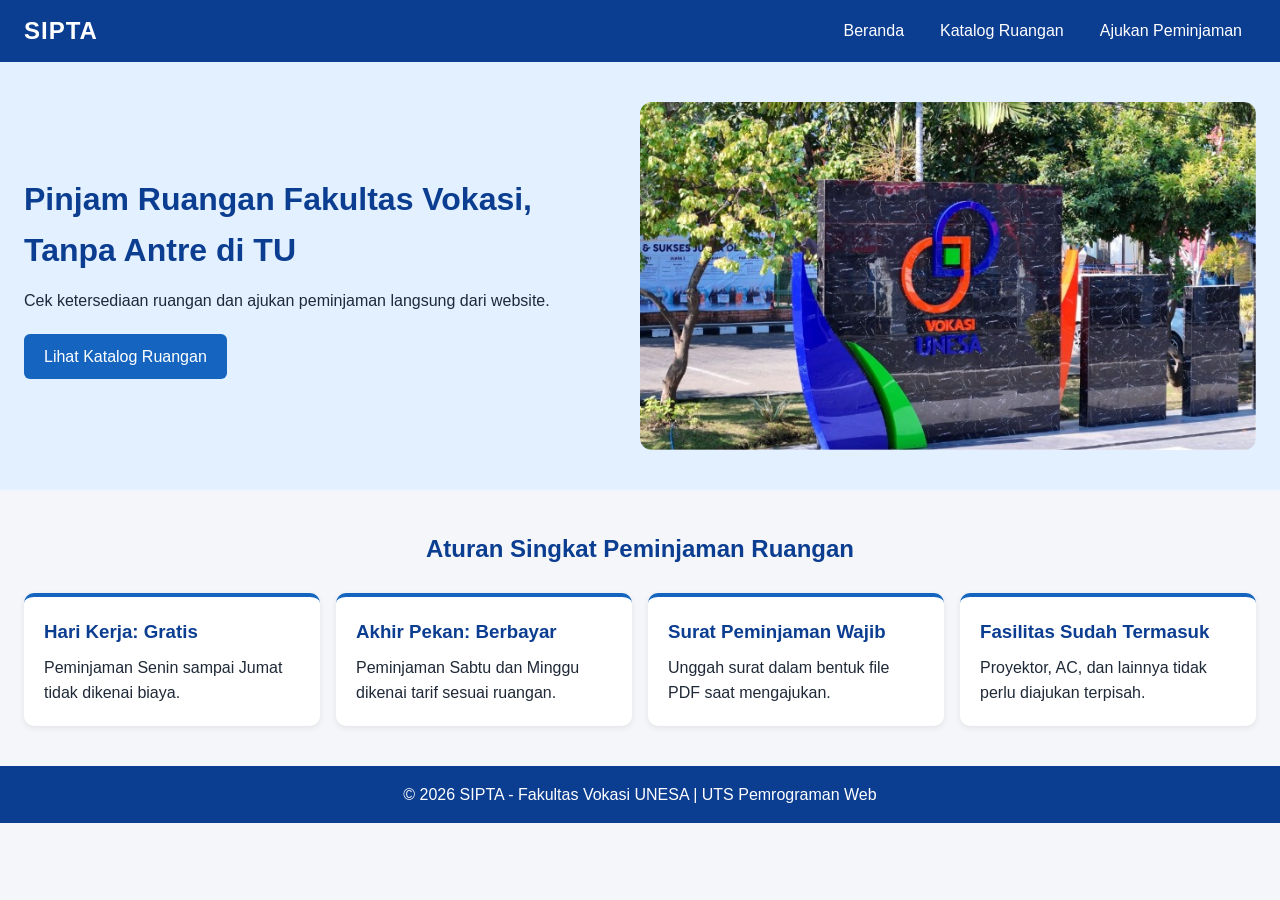
<file: index.html>
<!DOCTYPE html>
<html lang="id">
<head>
  <meta charset="UTF-8">
  <meta name="viewport" content="width=device-width, initial-scale=1.0">
  <title>SIPTA - Peminjaman Ruangan Fakultas Vokasi UNESA</title>
  <link rel="stylesheet" href="css/style.css">
</head>
<body>

  <!-- NAVBAR -->
  <header class="navbar">
    <a href="index.html" class="logo">SIPTA</a>
    <nav>
      <ul class="menu">
        <li><a href="index.html">Beranda</a></li>
        <li><a href="pages/katalog.html" class="nav-link">Katalog Ruangan</a></li>
        <li><a href="pages/form.html" class="nav-link">Ajukan Peminjaman</a></li>
      </ul>
    </nav>
  </header>

  <!-- AREA KONTEN: bagian ini yang nanti diganti oleh AJAX -->
  <main id="konten">

    <section class="hero">
      <div class="hero-teks">
        <h1>Pinjam Ruangan Fakultas Vokasi, Tanpa Antre di TU</h1>
        <p>Cek ketersediaan ruangan dan ajukan peminjaman langsung dari website.</p>
        <a href="pages/katalog.html" class="tombol nav-link">Lihat Katalog Ruangan</a>
      </div>
      <img src="images/ruang-hero.jpeg" alt="Ruang kuliah Fakultas Vokasi UNESA">
    </section>

    <section class="info">
      <h2>Aturan Singkat Peminjaman Ruangan</h2>
      <div class="info-kartu">
        <article>
          <h3>Hari Kerja: Gratis</h3>
          <p>Peminjaman Senin sampai Jumat tidak dikenai biaya.</p>
        </article>
        <article>
          <h3>Akhir Pekan: Berbayar</h3>
          <p>Peminjaman Sabtu dan Minggu dikenai tarif sesuai ruangan.</p>
        </article>
        <article>
          <h3>Surat Peminjaman Wajib</h3>
          <p>Unggah surat dalam bentuk file PDF saat mengajukan.</p>
        </article>
        <article>
          <h3>Fasilitas Sudah Termasuk</h3>
          <p>Proyektor, AC, dan lainnya tidak perlu diajukan terpisah.</p>
        </article>
      </div>
    </section>

  </main>

  <!-- FOOTER -->
  <footer class="footer">
    <p>&copy; 2026 SIPTA - Fakultas Vokasi UNESA | UTS Pemrograman Web</p>
  </footer>

  <!-- SCRIPT: urutan jangan dibalik -->
  <script src="https://code.jquery.com/jquery-3.7.1.min.js"></script>
  <script src="js/script.js"></script>
</body>
</html>
</file>
<file: css/style.css>
/* ===== 1. PENGATURAN DASAR ===== */
:root {
  --biru-tua: #0b3d91;
  --biru: #1565c0;
  --biru-muda: #e3f0ff;
  --abu: #f4f6f9;
  --teks: #1f2937;
}

* {
  box-sizing: border-box;
  margin: 0;
  padding: 0;
}

body {
  font-family: Arial, Helvetica, sans-serif;
  color: var(--teks);
  background: var(--abu);
  line-height: 1.6;
}

img {
  max-width: 100%;
  height: auto;
  display: block;
}

a {
  color: var(--biru);
}

/* ===== 2. NAVBAR ===== */
.navbar {
  background: var(--biru-tua);
  display: flex;
  justify-content: space-between;
  align-items: center;
  padding: 12px 24px;
}

.logo {
  color: #fff;
  font-size: 24px;
  font-weight: bold;
  text-decoration: none;
  letter-spacing: 1px;
}

.menu {
  list-style: none;
  display: flex;
  gap: 8px;
}

.menu a {
  color: #fff;
  text-decoration: none;
  padding: 8px 14px;
  border-radius: 6px;
}

.menu a:hover {
  background: var(--biru);
}

/* ===== 3. HERO ===== */
.hero {
  display: flex;
  align-items: center;
  gap: 32px;
  padding: 40px 24px;
  background: var(--biru-muda);
}

.hero-teks {
  flex: 1;
}

.hero-teks h1 {
  font-size: 32px;
  color: var(--biru-tua);
  margin-bottom: 12px;
}

.hero-teks p {
  margin-bottom: 20px;
}

.hero img {
  flex: 1;
  max-width: 50%;
  border-radius: 12px;
}

/* ===== 4. TOMBOL ===== */
.tombol {
  display: inline-block;
  background: var(--biru);
  color: #fff;
  border: none;
  padding: 10px 20px;
  border-radius: 6px;
  font-size: 16px;
  text-decoration: none;
  cursor: pointer;
}

.tombol:hover {
  background: var(--biru-tua);
}

/* ===== 5. KARTU ATURAN ===== */
.info {
  padding: 40px 24px;
}

.info h2 {
  text-align: center;
  margin-bottom: 24px;
  color: var(--biru-tua);
}

.info-kartu {
  display: flex;
  gap: 16px;
  flex-wrap: wrap;
}

.info-kartu article {
  flex: 1 1 220px;
  background: #fff;
  padding: 20px;
  border-radius: 10px;
  border-top: 4px solid var(--biru);
  box-shadow: 0 2px 6px rgba(0, 0, 0, 0.08);
}

.info-kartu h3 {
  margin-bottom: 8px;
  color: var(--biru-tua);
}

/* ===== 6. FOOTER ===== */
.footer {
  background: var(--biru-tua);
  color: #fff;
  text-align: center;
  padding: 16px;
}

/* ===== 7. RESPONSIVE (layar kecil / HP) ===== */
@media (max-width: 768px) {
  .navbar {
    flex-direction: column;
    gap: 10px;
  }
  .hero {
    flex-direction: column;
  }
  .hero img {
    max-width: 100%;
  }
}

button,
input,
select,
textarea {
  font-family: inherit;
}

/* ===== 8. WADAH HALAMAN (katalog & form) ===== */
.halaman-katalog,
.halaman-form {
  max-width: 1000px;
  margin: 0 auto;
  padding: 32px 24px;
}

.halaman-katalog h2,
.halaman-form h2 {
  color: var(--biru-tua);
  margin-bottom: 8px;
}

/* ===== 9. KATALOG: cari & filter ===== */
.alat-filter {
  display: flex;
  gap: 12px;
  margin: 20px 0;
  flex-wrap: wrap;
}

input[type="text"],
input[type="date"],
input[type="time"],
select,
textarea {
  padding: 10px 12px;
  border: 1px solid #c5cdd8;
  border-radius: 6px;
  font-size: 16px;
  background: #fff;
}

input:focus,
select:focus,
textarea:focus {
  outline: none;
  border-color: var(--biru);
  box-shadow: 0 0 0 3px var(--biru-muda);
}

#cari-ruangan {
  flex: 1;
  min-width: 200px;
}

/* ===== 10. KATALOG: kartu ruangan ===== */
.daftar-ruangan {
  display: grid;
  grid-template-columns: repeat(auto-fill, minmax(260px, 1fr));
  gap: 16px;
}

.kartu-ruangan {
  background: #fff;
  padding: 20px;
  border-radius: 10px;
  box-shadow: 0 2px 6px rgba(0, 0, 0, 0.08);
}

.kartu-ruangan h3 {
  color: var(--biru-tua);
  margin-bottom: 8px;
}

.kartu-ruangan p {
  margin-bottom: 6px;
}

.kartu-ruangan .btn-ajukan {
  margin-top: 10px;
  width: 100%;
}

/* Label status (nanti dipasang oleh JS) */
.badge-tersedia,
.badge-tidak {
  display: inline-block;
  padding: 2px 10px;
  border-radius: 12px;
  font-size: 14px;
}

.badge-tersedia {
  background: #d7f3e1;
  color: #146c3a;
}

.badge-tidak {
  background: #fde0e0;
  color: #a12626;
}

/* Tombol yang tidak bisa diklik */
.tombol:disabled {
  background: #a9b4c2;
  cursor: not-allowed;
}

/* ===== 11. KATALOG: cek jadwal ===== */
.cek-jadwal {
  background: #fff;
  margin-top: 32px;
  padding: 20px;
  border-radius: 10px;
  box-shadow: 0 2px 6px rgba(0, 0, 0, 0.08);
}

.cek-jadwal h3 {
  color: var(--biru-tua);
  margin-bottom: 12px;
}

.cek-jadwal label {
  display: block;
  margin-top: 10px;
  font-weight: bold;
}

#hasil-jadwal {
  margin-top: 16px;
  padding: 12px;
  background: var(--biru-muda);
  border-radius: 6px;
}

/* ===== 12. FORM ===== */
.data-peminjam {
  background: var(--biru-muda);
  padding: 12px 16px;
  border-radius: 6px;
  margin: 16px 0;
}

#form-peminjaman {
  background: #fff;
  padding: 24px;
  border-radius: 10px;
  box-shadow: 0 2px 6px rgba(0, 0, 0, 0.08);
}

.baris-form {
  margin-bottom: 18px;
}

.baris-form label {
  display: block;
  font-weight: bold;
  margin-bottom: 6px;
}

.baris-form input,
.baris-form select,
.baris-form textarea {
  width: 100%;
}

/* Pesan error di bawah kolom */
.pesan-error {
  display: block;
  color: #c62828;
  font-size: 14px;
  margin-top: 4px;
  min-height: 18px;
}

/* Kolom yang salah (nanti dipasang oleh JS) */
.input-salah {
  border-color: #c62828 !important;
}

/* Kotak biaya */
.kotak-biaya {
  background: var(--biru-muda);
  padding: 16px;
  border-radius: 8px;
  margin-bottom: 20px;
}

.tombol-form {
  display: flex;
  gap: 12px;
  justify-content: flex-end;
}

.tombol-batal {
  background: #6b7280;
}

.tombol-batal:hover {
  background: #4b5563;
}

/* ===== 13. HASIL PENGAJUAN (nanti dipasang oleh JS) ===== */
#hasil-pengajuan {
  margin-top: 20px;
}

.kotak-sukses {
  background: #d7f3e1;
  border-left: 5px solid #146c3a;
  padding: 16px;
  border-radius: 6px;
}

.kotak-gagal {
  background: #fde0e0;
  border-left: 5px solid #c62828;
  padding: 16px;
  border-radius: 6px;
}

/* ===== 14. RESPONSIVE TAMBAHAN ===== */
@media (max-width: 768px) {
  .halaman-katalog,
  .halaman-form {
    padding: 20px 16px;
  }
  .tombol-form {
    flex-direction: column;
  }
  .tombol-form .tombol {
    width: 100%;
  }
}

/* ===== 15. VALIDASI HIDUP: kolom yang sudah benar ===== */
#form-peminjaman .input-benar {
  border-color: #146c3a;
}

.kotak-sukses ul {
  margin: 10px 0 10px 20px;
}
/* ===== 16. KARTU RUANGAN: tombol sejajar di dasar kartu ===== */
.kartu-ruangan {
  display: flex;
  flex-direction: column;
}

.kartu-ruangan .btn-ajukan {
  margin-top: auto;
}

.kartu-ruangan p:last-of-type {
  margin-bottom: 14px;
}
</file>
